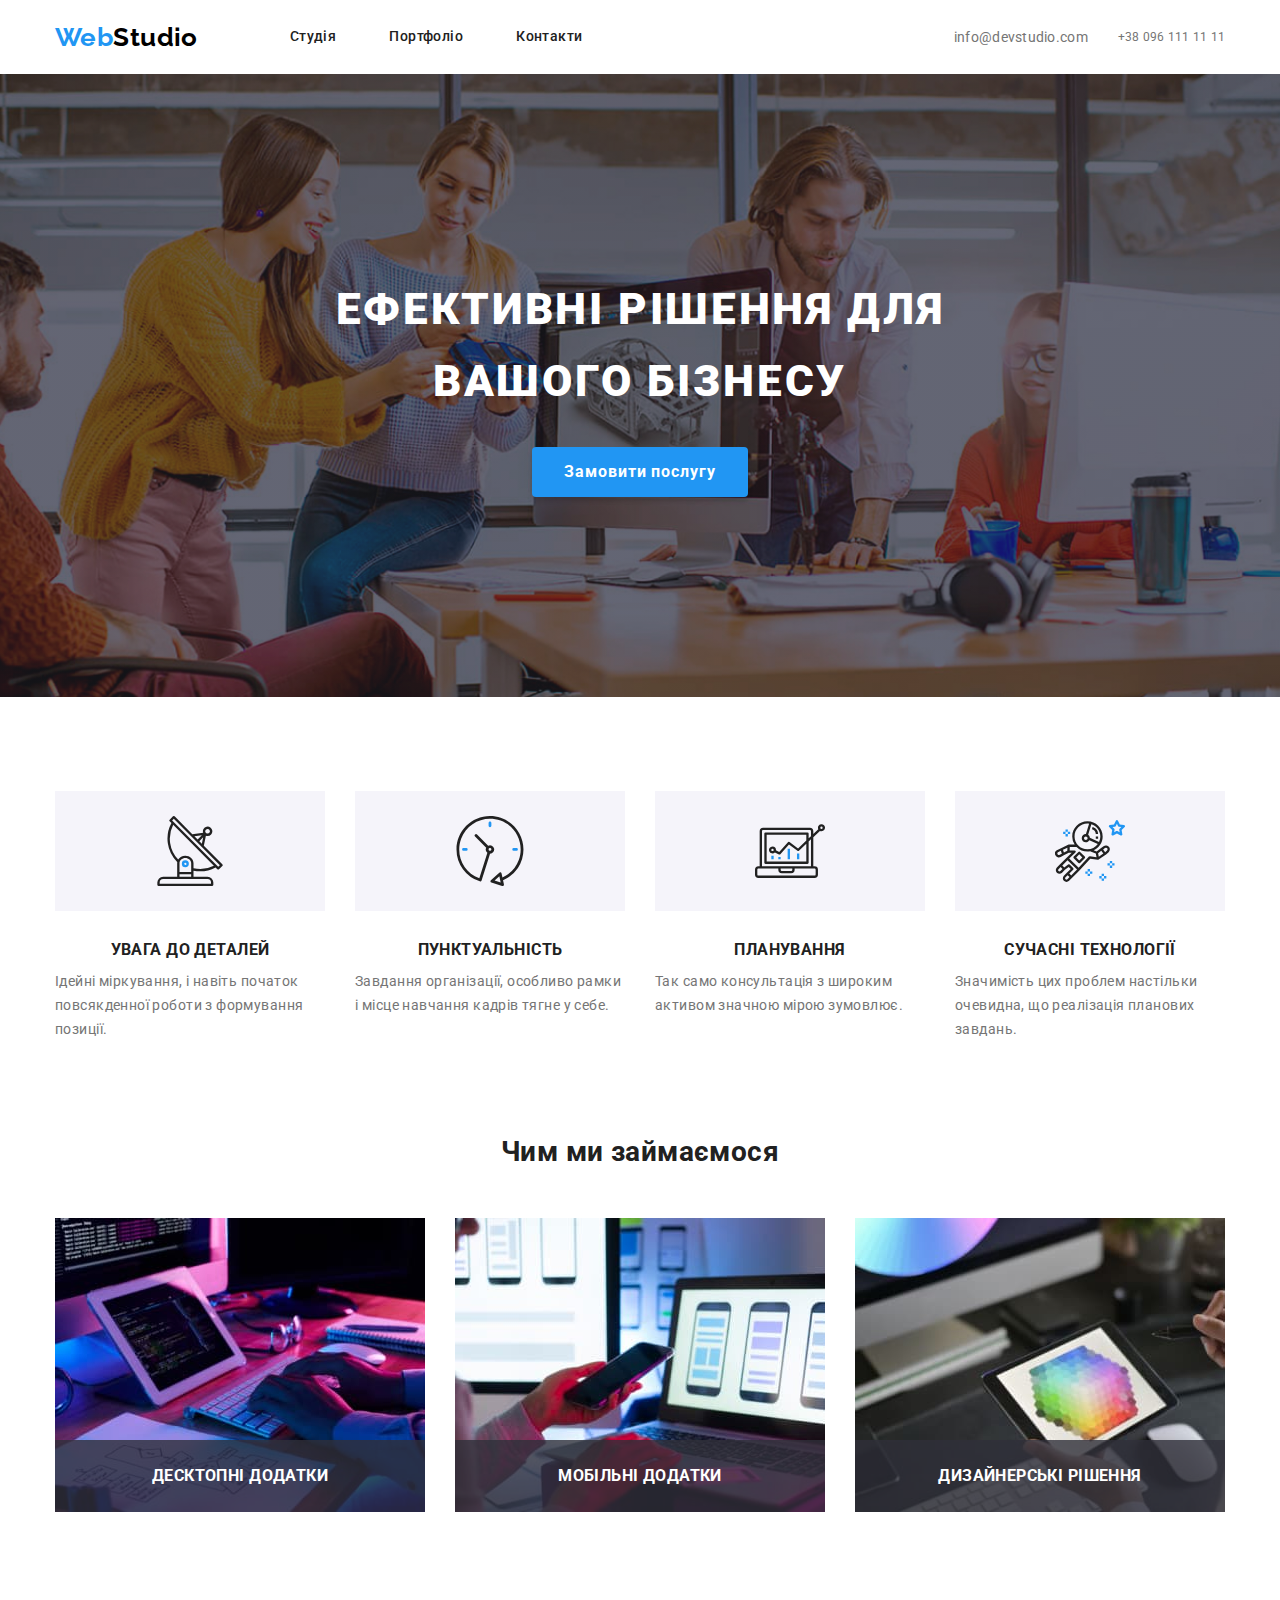
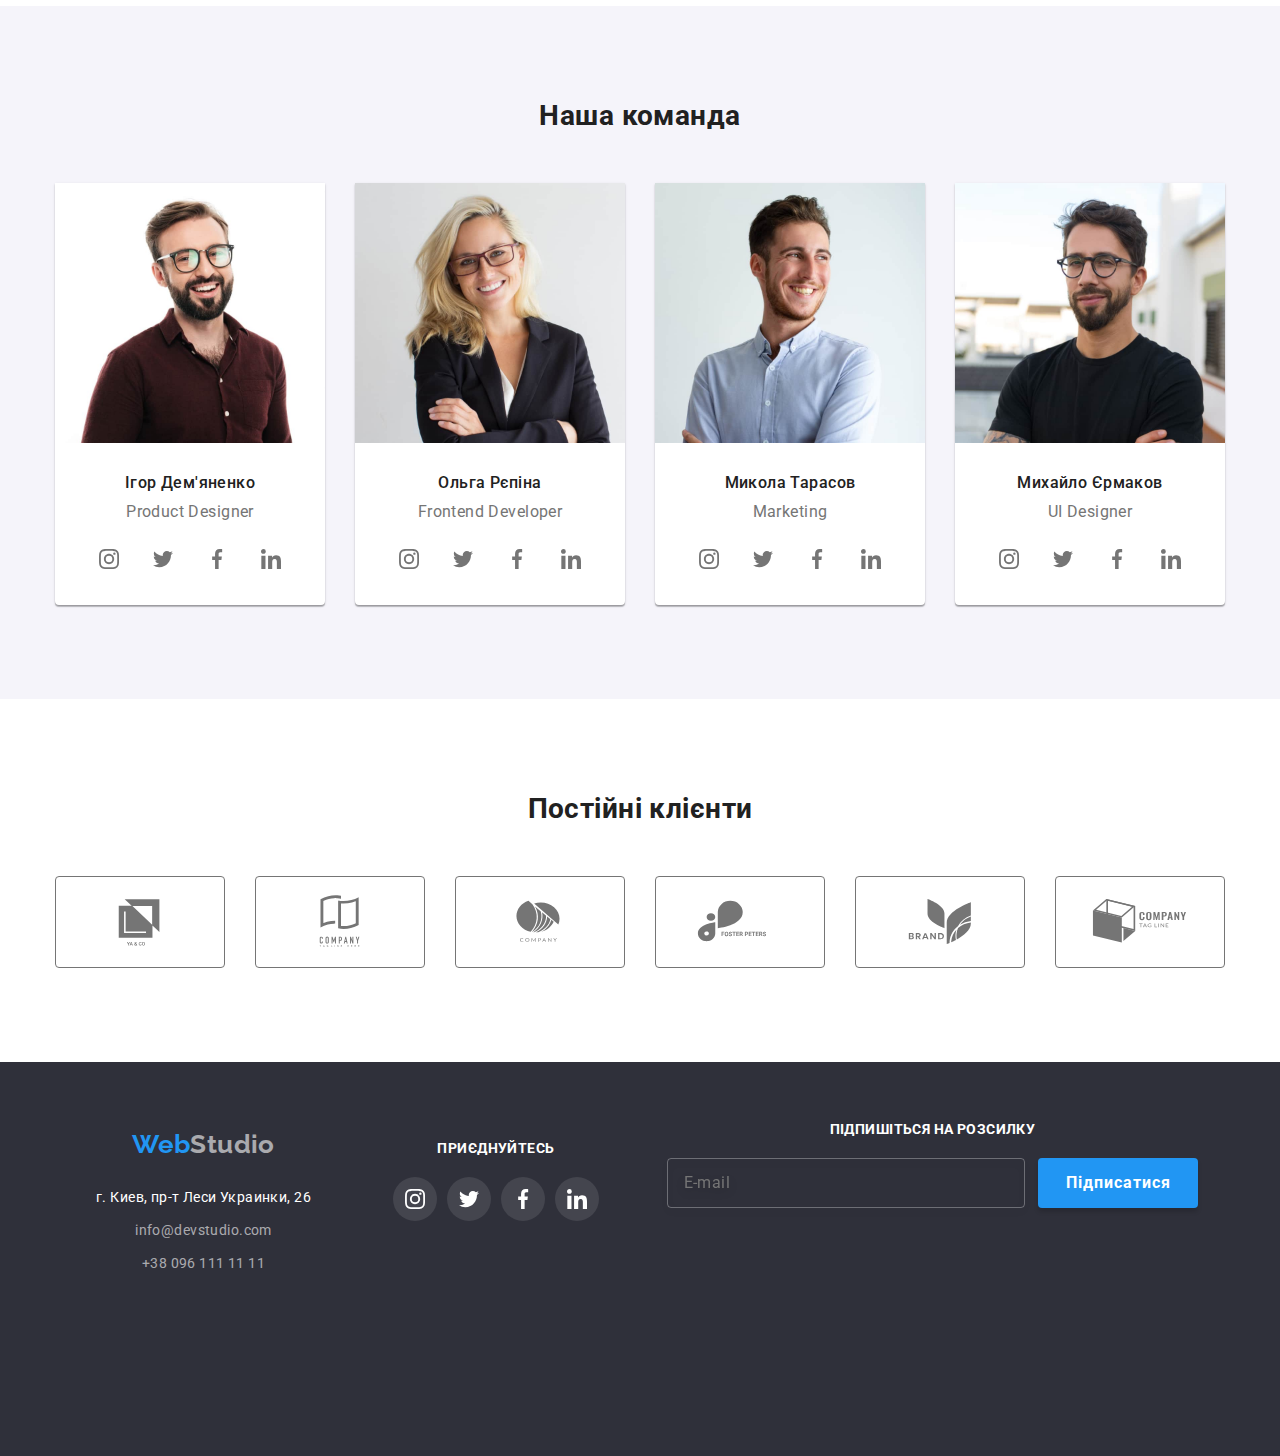
<file: index.html>
<!DOCTYPE html>
<html lang="en">
  <head>
    <meta charset="UTF-8" />
    <meta name="viewport" content="width=device-width, initial-scale=1.0" />
    <meta http-equiv="X-UA-Compatible" content="IE=edge" />
    <meta name="viewport" content="width=device-width, initial-scale=1.0" />
    <link rel="preconnect" href="https://fonts.googleapis.com" />
    <link rel="preconnect" href="https://fonts.gstatic.com" crossorigin />
    <link
      href="https://fonts.googleapis.com/css2?family=Raleway:wght@700&family=Roboto:wght@400;500;700;900&display=swap"
      rel="stylesheet"
    />
    <link
      rel="stylesheet"
      href="https://cdnjs.cloudflare.com/ajax/libs/modern-normalize/1.0.0/modern-normalize.min.css"
    />
    <!-- <link rel="stylesheet" href="./css/style.css" /> -->
    <link rel="stylesheet" href="./css/main.min.css" />
    <title>WebStudio</title>
  </head>
  <body>
    <!-- Site header -->
    <header class="header">
      <div class="container">
        <a class="logo link" href="./index.html"
          ><span class="logo--accent">Web</span>Studio</a
        >
        <nav class="navigation">
          <ul class="navigation-menu list">
            <li class="navigation-menu__item">
              <a
                class="navigation-menu__link link navigation-menu__link--active"
                href="/index.html"
                >Студія</a
              >
            </li>
            <li class="navigation-menu__item">
              <a class="navigation-menu__link link" href="/portfolio.html"
                >Портфоліо</a
              >
            </li>
            <li class="navigation-menu__item">
              <a class="navigation-menu__link link" href="">Контакти</a>
            </li>
          </ul>
          <ul class="navigation-contacts list">
            <li class="navigation-contacts__item">
              <a
                class="navigation-contacts__link navigation-contacts__link--tel link"
                href="tel:+380961111111"
                ><svg class="navigation-contacts__icon">
                  <use href="/images/sprite.svg#icon-icon-tel"></use>
                </svg>
                +38 096 111 11 11</a
              >
            </li>
            <li class="navigation-contacts__item">
              <a
                class="navigation-contacts__link navigation-contacts__link--mail link"
                href="mailto:info@devstudio.com"
                ><svg class="navigation-contacts__icon">
                  <use href="/images/sprite.svg#icon-icon-email"></use>
                </svg>
                info@devstudio.com</a
              >
            </li>
            <li class="block-socials">
              <a class="link" href="#">Instagram</a>
              <a class="link" href="#">Twitter</a>
              <a class="link" href="#">Facebook</a>
              <a class="link" href="#">LinkedIn</a>
            </li>
          </ul>
        </nav>
        <button class="button-menu" type="button" data-menu-button>
          <svg
            class="icons-button"
            width="40px"
            height="40px"
            aria-label="mobile menu switch"
          >
            <use class="icon-menu" href="/images/sprite.svg#icon-menu40"></use>
            <use class="icon-cros" href="/images/sprite.svg#icon-close40"></use>
          </svg>
        </button>
      </div>
    </header>
    <main>
      <!-- Hero -->
      <section class="hero">
        <h1 class="hero__title">Ефективні рішення для вашого бізнесу</h1>
        <button class="hero__button" type="button" data-modal-open>
          Замовити послугу
        </button>
      </section>

      <!-- Advantages -->
      <section class="section">
        <div class="container">
          <h2 class="hidden">Наші переваги</h2>
          <ul class="advantages list">
            <li class="advantages__item icon-antenna">
              <div class="advantages__block">
                <svg class="advantages__icon" width="70px" height="70px">
                  <use href="/images/sprite.svg#icon-antenna"></use>
                </svg>
              </div>
              <h3 class="advantages__title">УВАГА ДО ДЕТАЛЕЙ</h3>
              <p class="advantages__text">
                Ідейні міркування, і навіть початок повсякденної роботи з
                формування позиції.
              </p>
            </li>
            <li class="advantages__item icon-clock">
              <div class="advantages__block">
                <svg class="advantages__icon" width="70px" height="70px">
                  <use href="/images/sprite.svg#icon-clock"></use>
                </svg>
              </div>
              <h3 class="advantages__title">ПУНКТУАЛЬНІСТЬ</h3>
              <p class="advantages__text">
                Завдання організації, особливо рамки і місце навчання кадрів
                тягне у себе.
              </p>
            </li>
            <li class="advantages__item icon-diagram">
              <div class="advantages__block">
                <svg class="advantages__icon" width="70px" height="70px">
                  <use href="/images/sprite.svg#icon-diagram"></use>
                </svg>
              </div>
              <h3 class="advantages__title">ПЛАНУВАННЯ</h3>
              <p class="advantages__text">
                Так само консультація з широким активом значною мірою зумовлює.
              </p>
            </li>
            <li class="advantages__item icon-astronaut">
              <div class="advantages__block">
                <svg class="advantages__icon" width="70px" height="70px">
                  <use href="/images/sprite.svg#icon-astronaut"></use>
                </svg>
              </div>
              <h3 class="advantages__title">СУЧАСНІ ТЕХНОЛОГІЇ</h3>
              <p class="advantages__text">
                Значимість цих проблем настільки очевидна, що реалізація
                планових завдань.
              </p>
            </li>
          </ul>
        </div>
      </section>

      <!-- Our activity -->
      <section class="section activity">
        <div class="container">
          <h2 class="section-title">Чим ми займаємося</h2>
          <ul class="activity__list list">
            <li class="activity__item item">
              <img
                class="activity__img"
                src="./images/place1.jpg"
                alt="hands on keyboard"
                width="370"
                height="294"
              />
              <h3 class="activity__title">Десктопні додатки</h3>
            </li>
            <li class="activity__item item">
              <img
                class="activity__img"
                src="./images/place2.jpg"
                alt="phone and laptop in hand"
                width="370"
                height="294"
              />
              <h3 class="activity__title">Мобільні додатки</h3>
            </li>
            <li class="activity__item item">
              <img
                class="activity__img"
                src="./images/place3.jpg"
                alt="tablet in hand"
                width="370"
                height="294"
              />
              <h3 class="activity__title">Дизайнерські рішення</h3>
            </li>
          </ul>
        </div>
      </section>

      <!-- Team -->
      <section class="section team">
        <div class="container">
          <h2 class="section-title">Наша команда</h2>
          <ul class="team__list list">
            <li class="team__item">
              <img
                class="team__img"
                src="./images/teacher1.jpg"
                alt="guy with glasses"
                max-width="450"
              />
              <div class="team__box">
                <h3 class="team__title">Ігор Дем'яненко</h3>
                <p class="team__text">Product Designer</p>
              </div>
              <div class="socials">
                <ul class="socials__list">
                  <li class="socials__item">
                    <a href="#" class="socials__link icon-instagram">
                      <svg class="socials__icon">
                        <use href="/images/sprite.svg#icon-instagram"></use>
                      </svg>
                    </a>
                  </li>
                  <li class="socials__item">
                    <a href="#" class="socials__link icon-twitter">
                      <svg class="socials__icon">
                        <use href="/images/sprite.svg#icon-twitter"></use>
                      </svg>
                    </a>
                  </li>
                  <li class="socials__item">
                    <a href="#" class="socials__link icon-facebook">
                      <svg class="socials__icon">
                        <use href="/images/sprite.svg#icon-facebook"></use>
                      </svg>
                    </a>
                  </li>
                  <li class="socials__item">
                    <a href="#" class="socials__link icon-linkedin">
                      <svg class="socials__icon">
                        <use href="/images/sprite.svg#icon-linkedin"></use>
                      </svg>
                    </a>
                  </li>
                </ul>
              </div>
            </li>
            <li class="team__item">
              <img
                class="team__img"
                src="./images/teacher2.jpg"
                alt="girl with glasses"
                max-width="450"
              />
              <div class="team__box">
                <h3 class="team__title">Ольга Рєпіна</h3>
                <p class="team__text">Frontend Developer</p>
              </div>
              <div class="socials">
                <ul class="socials__list">
                  <li class="socials__item">
                    <a href="#" class="socials__link icon-instagram">
                      <svg class="socials__icon">
                        <use href="/images/sprite.svg#icon-instagram"></use>
                      </svg>
                    </a>
                  </li>
                  <li class="socials__item">
                    <a href="#" class="socials__link icon-twitter">
                      <svg class="socials__icon">
                        <use href="/images/sprite.svg#icon-twitter"></use>
                      </svg>
                    </a>
                  </li>
                  <li class="socials__item">
                    <a href="#" class="socials__link icon-facebook">
                      <svg class="socials__icon">
                        <use href="/images/sprite.svg#icon-facebook"></use>
                      </svg>
                    </a>
                  </li>
                  <li class="socials__item">
                    <a href="#" class="socials__link icon-linkedin">
                      <svg class="socials__icon">
                        <use href="/images/sprite.svg#icon-linkedin"></use>
                      </svg>
                    </a>
                  </li>
                </ul>
              </div>
            </li>
            <li class="team__item">
              <img
                class="team__img"
                src="./images/teacher3.jpg"
                alt="guy"
                max-width="450"
              />
              <div class="team__box">
                <h3 class="team__title">Микола Тарасов</h3>
                <p class="team__text">Marketing</p>
              </div>
              <div class="socials">
                <ul class="socials__list">
                  <li class="socials__item">
                    <a href="#" class="socials__link icon-instagram">
                      <svg class="socials__icon">
                        <use href="/images/sprite.svg#icon-instagram"></use>
                      </svg>
                    </a>
                  </li>
                  <li class="socials__item">
                    <a href="#" class="socials__link icon-twitter">
                      <svg class="socials__icon">
                        <use href="/images/sprite.svg#icon-twitter"></use>
                      </svg>
                    </a>
                  </li>
                  <li class="socials__item">
                    <a href="#" class="socials__link icon-facebook">
                      <svg class="socials__icon">
                        <use href="/images/sprite.svg#icon-facebook"></use>
                      </svg>
                    </a>
                  </li>
                  <li class="socials__item">
                    <a href="#" class="socials__link icon-linkedin">
                      <svg class="socials__icon">
                        <use href="/images/sprite.svg#icon-linkedin"></use>
                      </svg>
                    </a>
                  </li>
                </ul>
              </div>
            </li>
            <li class="team__item">
              <img
                class="team__img"
                src="./images/teacher4.jpg"
                alt="guy with glasses"
                max-width="450"
              />
              <div class="team__box">
                <h3 class="team__title">Михайло Єрмаков</h3>
                <p class="team__text">UI Designer</p>
              </div>
              <div class="socials">
                <ul class="socials__list">
                  <li class="socials__item">
                    <a href="#" class="socials__link icon-instagram">
                      <svg class="socials__icon">
                        <use href="/images/sprite.svg#icon-instagram"></use>
                      </svg>
                    </a>
                  </li>
                  <li class="socials__item">
                    <a href="#" class="socials__link icon-twitter">
                      <svg class="socials__icon">
                        <use href="/images/sprite.svg#icon-twitter"></use>
                      </svg>
                    </a>
                  </li>
                  <li class="socials__item">
                    <a href="#" class="socials__link icon-facebook">
                      <svg class="socials__icon">
                        <use href="/images/sprite.svg#icon-facebook"></use>
                      </svg>
                    </a>
                  </li>
                  <li class="socials__item">
                    <a href="#" class="socials__link icon-linkedin">
                      <svg class="socials__icon">
                        <use href="/images/sprite.svg#icon-linkedin"></use>
                      </svg>
                    </a>
                  </li>
                </ul>
              </div>
            </li>
          </ul>
        </div>
      </section>

      <!-- Clients -->
      <section class="section clients">
        <div class="container">
          <h2 class="section-title">Постійні клієнти</h2>
          <ul class="clients__list list">
            <li class="clients__item">
              <a href="#" class="clients__link">
                <svg class="clients__icon" width="106" height="60">
                  <use href="/images/sprite.svg#icon-Logo"></use>
                </svg>
              </a>
            </li>
            <li class="clients__item">
              <a href="#" class="clients__link">
                <svg class="clients__icon" width="106" height="60">
                  <use href="/images/sprite.svg#icon-Logo1"></use>
                </svg>
              </a>
            </li>
            <li class="clients__item">
              <a href="#" class="clients__link">
                <svg class="clients__icon" width="106" height="60">
                  <use href="/images/sprite.svg#icon-Logo2"></use>
                </svg>
              </a>
            </li>
            <li class="clients__item">
              <a href="#" class="clients__link">
                <svg class="clients__icon" width="106" height="60">
                  <use href="/images/sprite.svg#icon-Logo3"></use>
                </svg>
              </a>
            </li>
            <li class="clients__item">
              <a href="#" class="clients__link">
                <svg class="clients__icon" width="106" height="60">
                  <use href="/images/sprite.svg#icon-Logo4"></use>
                </svg>
              </a>
            </li>
            <li class="clients__item">
              <a href="#" class="clients__link">
                <svg class="clients__icon" width="106" height="60">
                  <use href="/images/sprite.svg#icon-Logo5"></use>
                </svg>
              </a>
            </li>
          </ul>
        </div>
      </section>
    </main>

    <!-- Site Footer -->
    <footer class="footer">
      <div class="container">
        <div class="block-inform">
          <div class="block-inform__company">
            <a class="logo link" href="./index.html"
              ><span class="accent">Web</span>Studio</a
            >
            <address>
              <ul class="footer-list list">
                <li class="footer-item">
                  <a
                    class="link address-link"
                    href="https://goo.gl/maps/WjgSVZao61S94QmMA"
                    target="_blank"
                    rel="noopener noreferrer"
                    >г. Киев, пр-т Леси Украинки, 26</a
                  >
                </li>
                <li class="footer-item">
                  <a class="link" href="">info@devstudio.com</a>
                </li>
                <li class="footer-item">
                  <a class="link" href="">+38 096 111 11 11</a>
                </li>
              </ul>
            </address>
          </div>
          <!-- <h3 class="title">приєднуйтесь</h3> -->
          <div class="socials">
            <h3 class="title">приєднуйтесь</h3>
            <ul class="socials__list">
              <li class="socials__item">
                <a href="#" class="socials__link icon-instagram">
                  <svg class="socials__icon">
                    <use href="/images/sprite.svg#icon-instagram"></use>
                  </svg>
                </a>
              </li>
              <li class="socials__item">
                <a href="#" class="socials__link icon-twitter">
                  <svg class="socials__icon">
                    <use href="/images/sprite.svg#icon-twitter"></use>
                  </svg>
                </a>
              </li>
              <li class="socials__item">
                <a href="#" class="socials__link icon-facebook">
                  <svg class="socials__icon">
                    <use href="/images/sprite.svg#icon-facebook"></use>
                  </svg>
                </a>
              </li>
              <li class="socials__item">
                <a href="#" class="socials__link icon-linkedin">
                  <svg class="socials__icon">
                    <use href="/images/sprite.svg#icon-linkedin"></use>
                  </svg>
                </a>
              </li>
            </ul>
          </div>
        </div>
        <div class="block-form">
          <form>
            <h3 class="title">Підпишіться на розсилку</h3>
            <input type="text" placeholder="E-mail" />
            <button class="button" type="button">Підписатися</button>
          </form>
        </div>
      </div>
    </footer>

    <div class="backdrop is-hidden" data-modal>
      <div class="modal">
        <button class="modal__button-close" type="button" data-modal-close>
          <svg width="16px" height="16px">
            <use href="/images/sprite.svg#icon-close-black"></use>
          </svg>
        </button>
        <h3>Залиште свої дані, ми вам передзвонимо</h3>
        <form class="form">
          <label class="form__label">
            Ім'я
            <input class="form__input" type="text" />
            <svg class="form__con">
              <use href="./images/sprite.svg#icon-person-black"></use>
            </svg>
          </label>
          <label class="form__label">
            Ім'я
            <input class="form__input" type="text" />
            <svg class="form__con">
              <use href="./images/sprite.svg#icon-phone-black"></use>
            </svg>
          </label>
          <label class="form__label">
            Ім'я
            <input class="form__input" type="text" />
            <svg class="form__con">
              <use href="./images/sprite.svg#icon-email-black"></use>
            </svg>
          </label>
          <label class="form__label">
            Ім'я
            <textarea placeholder="Введіть текст"></textarea>
          </label>
          <label class="form__label form__label--checkbox">
            Погоджуюся з розсилкою та приймаю Умови договору
            <input class="form__input-check" type="checkbox" />
            <svg class="form__icon-checkbox nocheckgo">
              <use href="./images/sprite.svg#icon-icon-nocheck1"></use>
            </svg>
            <svg class="form__icon-checkbox checkgo">
              <use href="./images/sprite.svg#icon-icon-check1"></use>
            </svg>
          </label>
          <button class="form__button" type="submit">Відправити</button>
        </form>
      </div>
    </div>
    <script src="./js/modal.js"></script>
  </body>
</html>
</file>
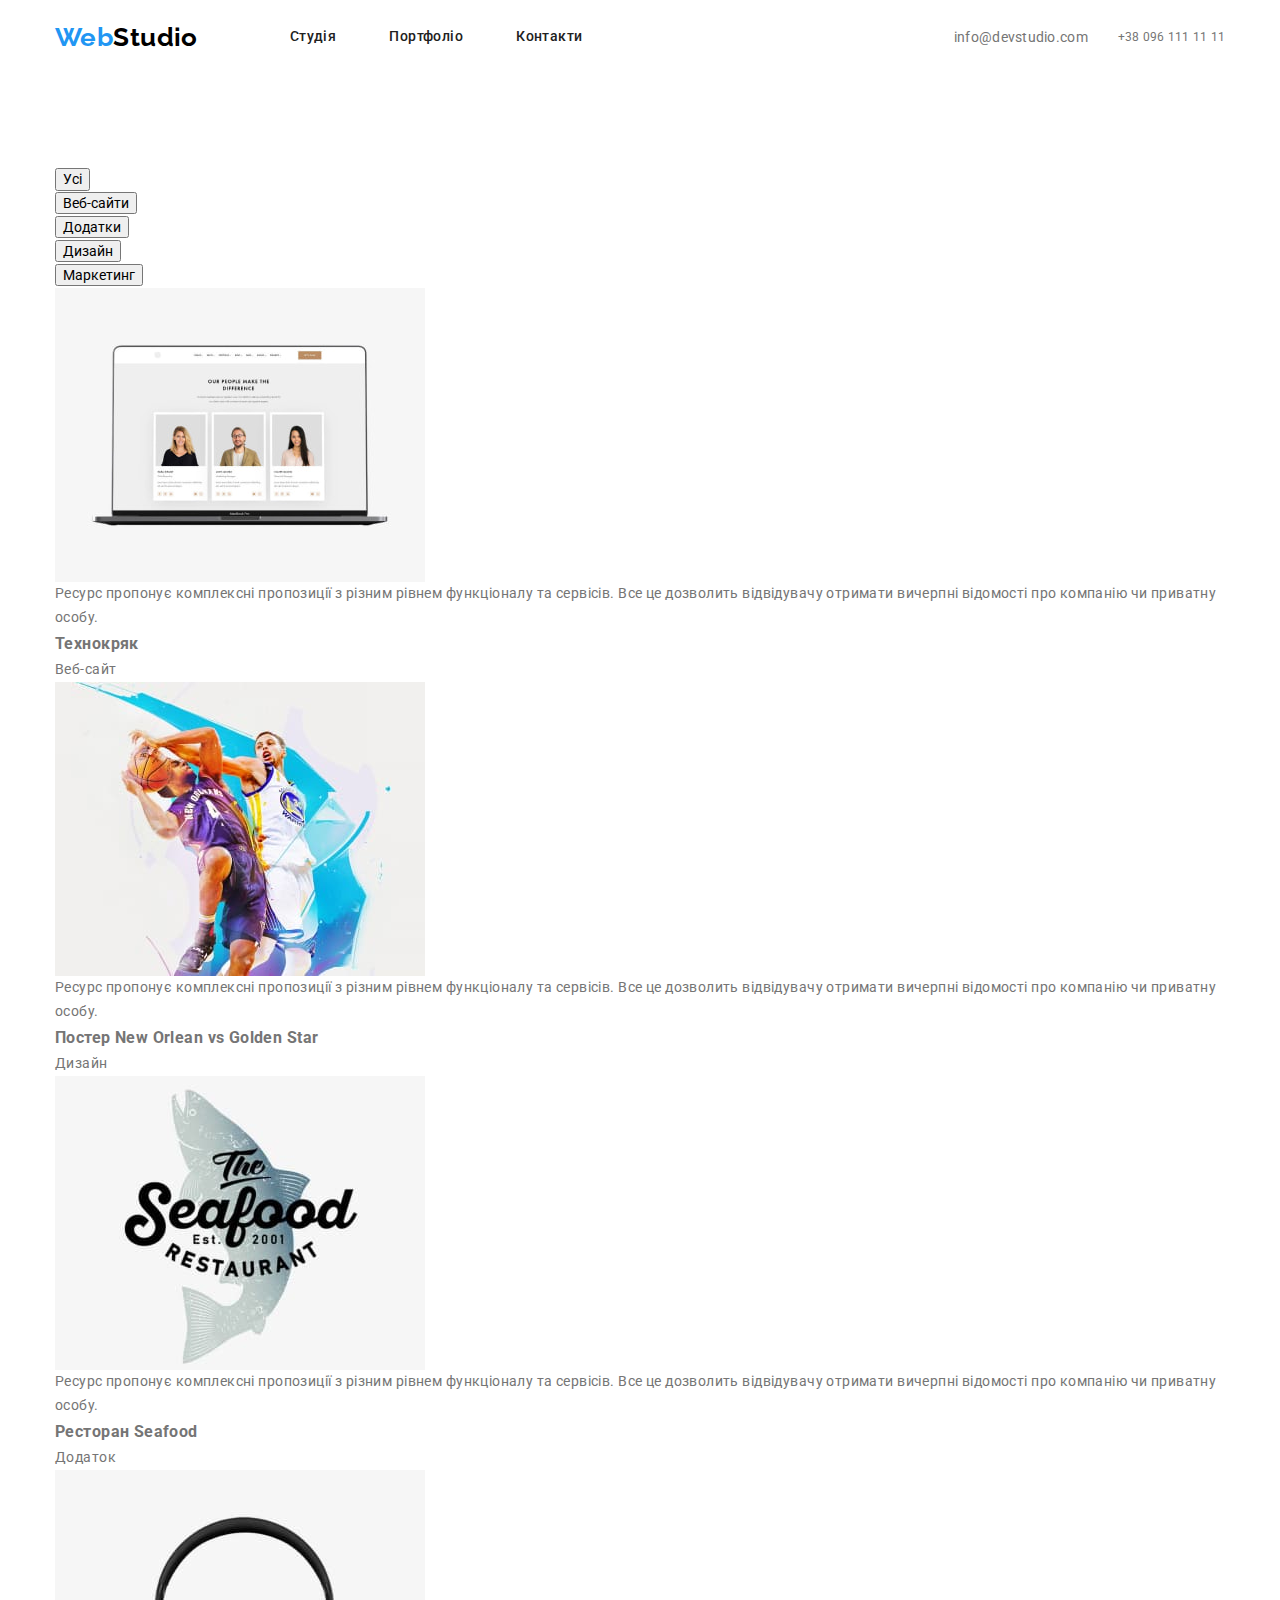
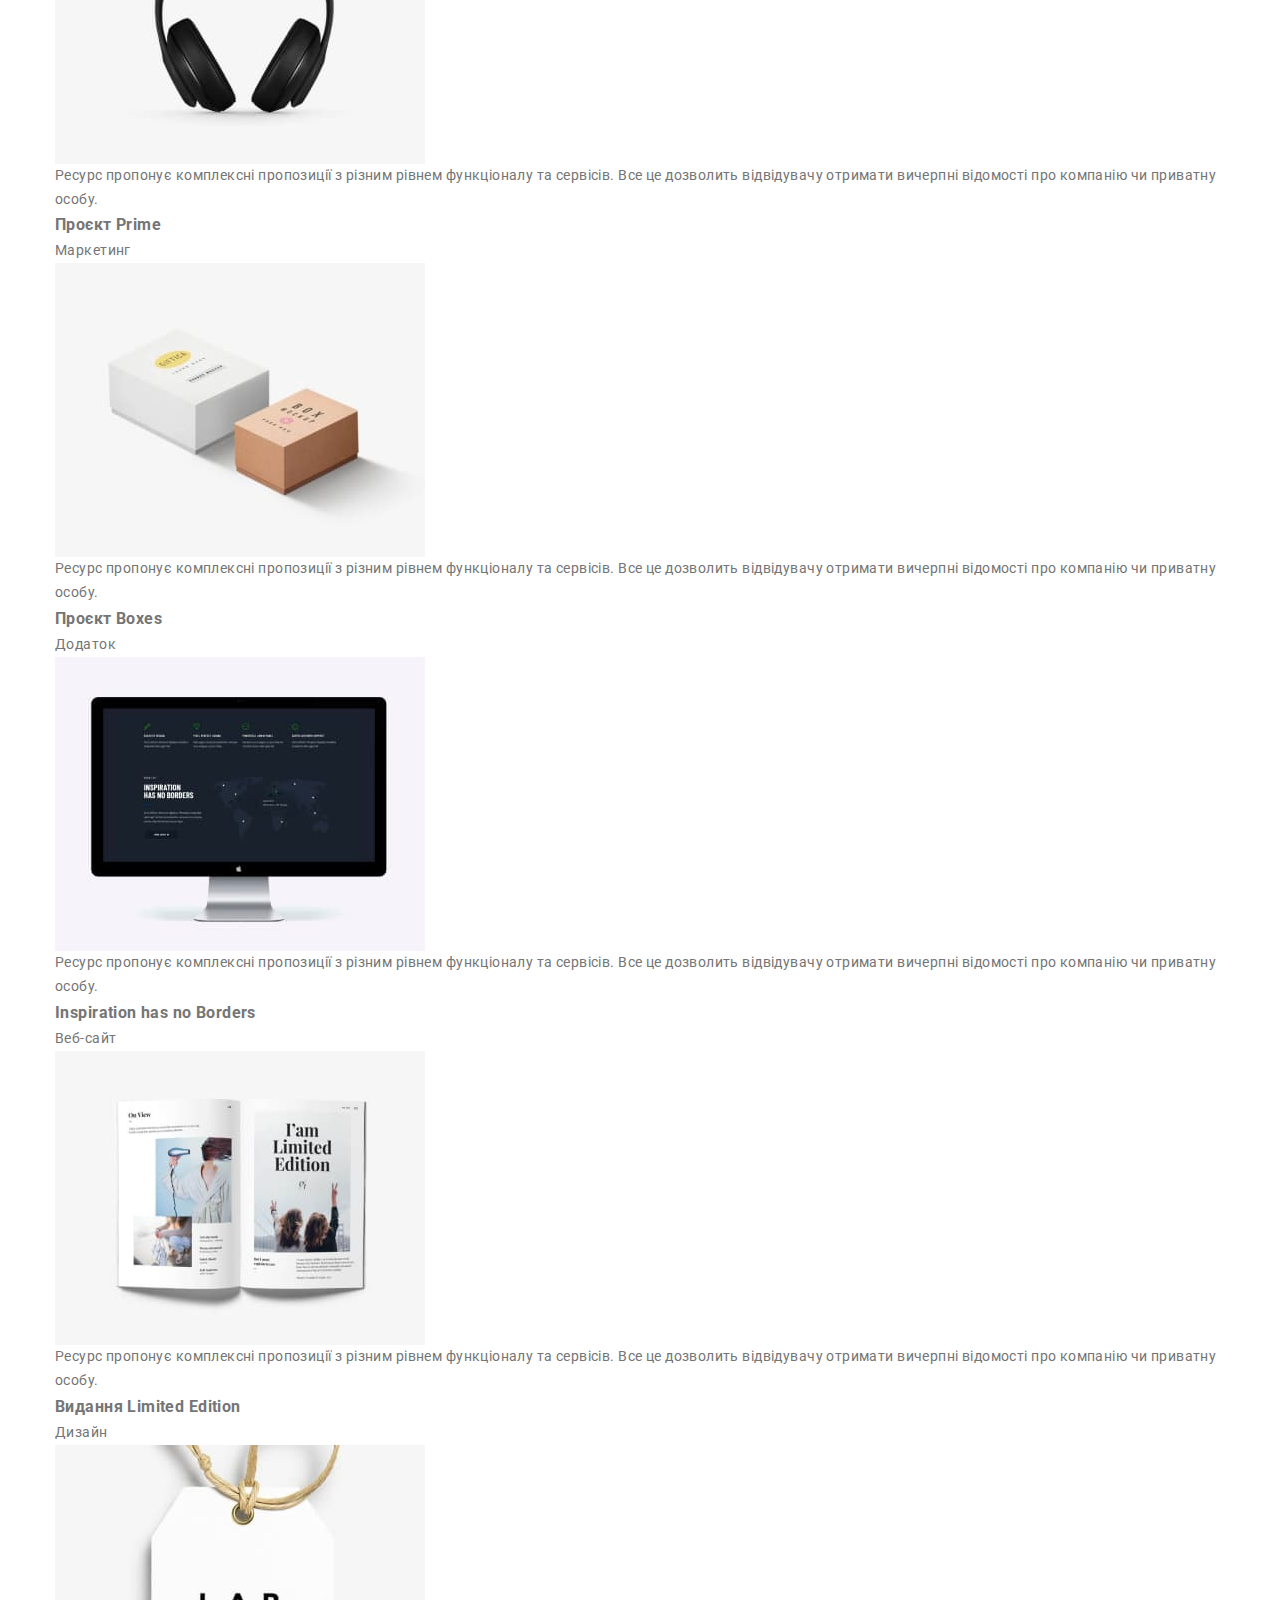
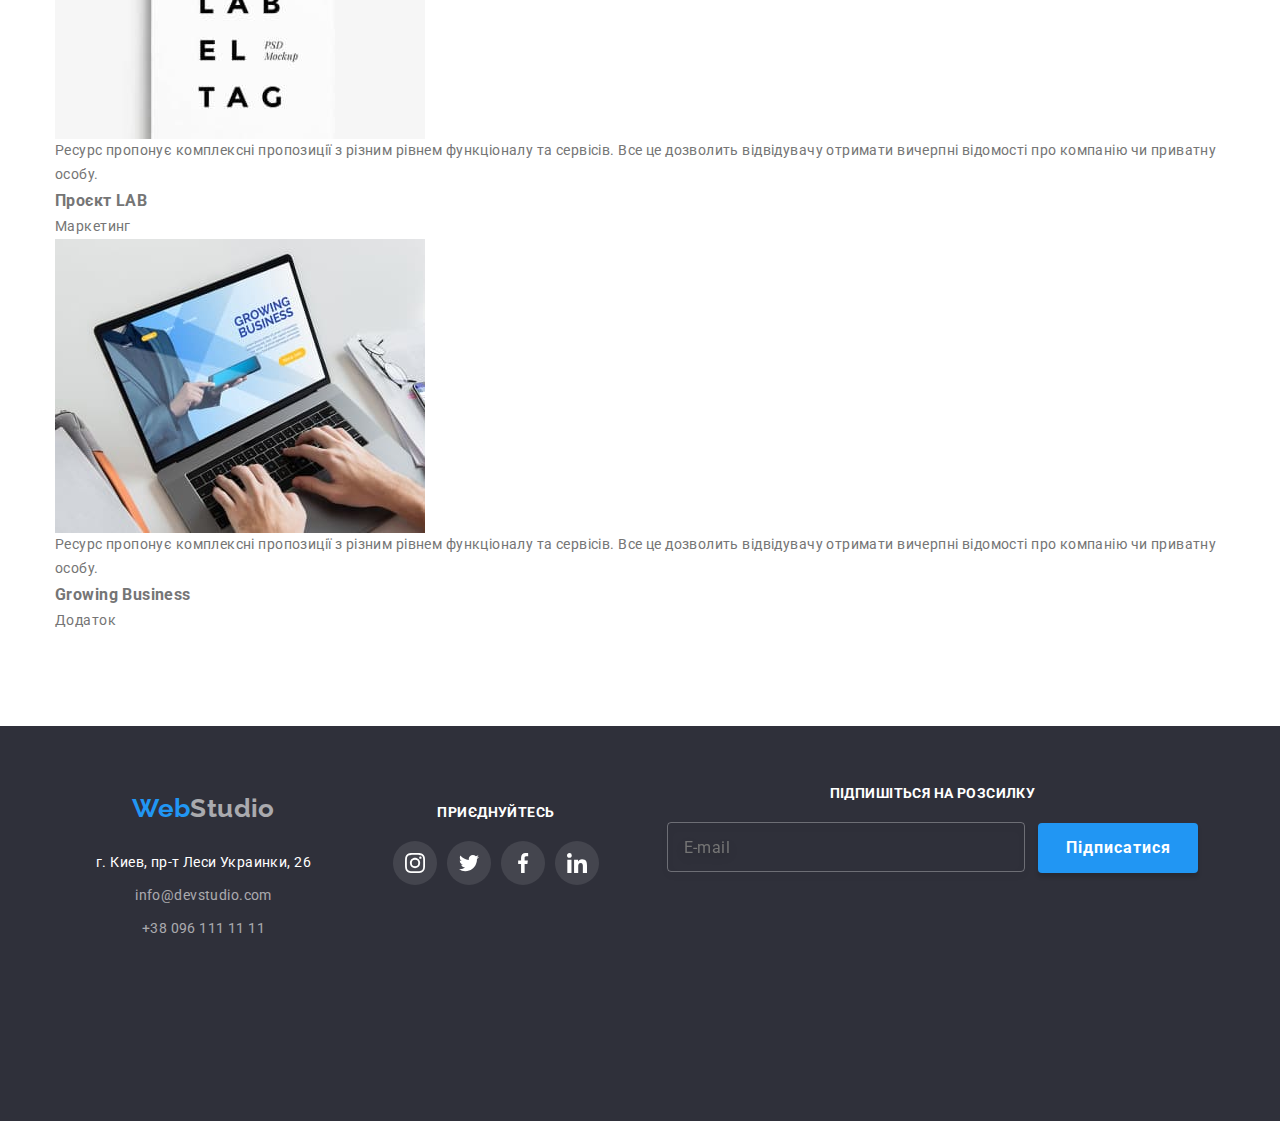
<file: portfolio.html>
<!DOCTYPE html>
<html lang="en">
  <head>
    <meta charset="UTF-8" />
    <meta name="viewport" content="width=device-width, initial-scale=1.0" />
    <meta http-equiv="X-UA-Compatible" content="IE=edge" />
    <meta name="viewport" content="width=device-width, initial-scale=1.0" />
    <link rel="preconnect" href="https://fonts.googleapis.com" />
    <link rel="preconnect" href="https://fonts.gstatic.com" crossorigin />
    <link
      href="https://fonts.googleapis.com/css2?family=Raleway:wght@700&family=Roboto:wght@400;500;700;900&display=swap"
      rel="stylesheet"
    />
    <link
      rel="stylesheet"
      href="https://cdnjs.cloudflare.com/ajax/libs/modern-normalize/1.0.0/modern-normalize.min.css"
    />
    <!-- <link rel="stylesheet" href="./css/style.css" /> -->
    <link rel="stylesheet" href="./css/main.min.css" />
    <title>WebStudio</title>
  </head>
  <body>
    <!-- portfolio header -->
    <header class="header">
      <div class="container">
        <a class="logo link" href="./index.html"
          ><span class="logo--accent">Web</span>Studio</a
        >
        <nav class="navigation">
          <ul class="navigation-menu list">
            <li class="navigation-menu__item">
              <a
                class="navigation-menu__link link navigation-menu__link--active"
                href="/index.html"
                >Студія</a
              >
            </li>
            <li class="navigation-menu__item">
              <a class="navigation-menu__link link" href="/portfolio.html"
                >Портфоліо</a
              >
            </li>
            <li class="navigation-menu__item">
              <a class="navigation-menu__link link" href="">Контакти</a>
            </li>
          </ul>
          <ul class="navigation-contacts list">
            <li class="navigation-contacts__item">
              <a
                class="navigation-contacts__link navigation-contacts__link--tel link"
                href="tel:+380961111111"
                ><svg class="navigation-contacts__icon">
                  <use href="/images/sprite.svg#icon-icon-tel"></use>
                </svg>
                +38 096 111 11 11</a
              >
            </li>
            <li class="navigation-contacts__item">
              <a
                class="navigation-contacts__link navigation-contacts__link--mail link"
                href="mailto:info@devstudio.com"
                ><svg class="navigation-contacts__icon">
                  <use href="/images/sprite.svg#icon-icon-email"></use>
                </svg>
                info@devstudio.com</a
              >
            </li>
            <li class="block-socials">
              <a class="link" href="#">Instagram</a>
              <a class="link" href="#">Twitter</a>
              <a class="link" href="#">Facebook</a>
              <a class="link" href="#">LinkedIn</a>
            </li>
          </ul>
        </nav>
        <button class="button-menu" type="button" data-menu-button>
          <svg
            class="icons-button"
            width="40px"
            height="40px"
            aria-label="mobile menu switch"
          >
            <use class="icon-menu" href="/images/sprite.svg#icon-menu40"></use>
            <use class="icon-cros" href="/images/sprite.svg#icon-close40"></use>
          </svg>
        </button>
      </div>
    </header>
    <main>
      <!-- portfolio pages -->
      <section class="section">
        <div class="container">
          <h2 class="hidden">Наш сервіс</h2>
          <ul class="portfolio-serv list">
            <li class="portfolio-serv__item">
              <button class="portfolio-serv__button button" type="button">
                Усі
              </button>
            </li>
            <li class="portfolio-serv__item">
              <button class="portfolio-serv__button button" type="button">
                Веб-сайти
              </button>
            </li>
            <li class="portfolio-serv__item">
              <button class="portfolio-serv__button button" type="button">
                Додатки
              </button>
            </li>
            <li class="portfolio-serv__item">
              <button class="portfolio-serv__button button" type="button">
                Дизайн
              </button>
            </li>
            <li class="portfolio-serv__item">
              <button class="portfolio-serv__button button" type="button">
                Маркетинг
              </button>
            </li>
          </ul>
          <ul class="portfolio-pages list">
            <li class="portfolio-pages__item">
              <div class="element">
                <img
                  class="portfolio-pages__img"
                  src="/images/service1.jpg"
                  alt="laptop"
                  width="370"
                  height="294"
                />
                <div class="service-info">
                  <p class="portfolio-pages__info">
                    Ресурс пропонує комплексні пропозиції з різним рівнем
                    функціоналу та сервісів. Все це дозволить відвідувачу
                    отримати вичерпні відомості про компанію чи приватну особу.
                  </p>
                </div>
              </div>
              <div class="box">
                <h3 class="portfolio-pages__title">Технокряк</h3>
                <p class="portfolio-pages__text">Веб-сайт</p>
              </div>
            </li>
            <li class="portfolio-pages__item">
              <div class="element">
                <img
                  class="portfolio-pages__img"
                  src="/images/service2.jpg"
                  alt="laptop"
                  width="370"
                  height="294"
                />
                <div class="service-info">
                  <p class="portfolio-pages__info">
                    Ресурс пропонує комплексні пропозиції з різним рівнем
                    функціоналу та сервісів. Все це дозволить відвідувачу
                    отримати вичерпні відомості про компанію чи приватну особу.
                  </p>
                </div>
              </div>
              <div class="box">
                <h3 class="portfolio-pages__title">
                  Постер New Orlean vs Golden Star
                </h3>
                <p class="portfolio-pages__text">Дизайн</p>
              </div>
            </li>
            <li class="portfolio-pages__item">
              <div class="element">
                <img
                  class="portfolio-pages__img"
                  src="/images/service3.jpg"
                  alt="laptop"
                  width="370"
                  height="294"
                />
                <div class="service-info">
                  <p class="portfolio-pages__info">
                    Ресурс пропонує комплексні пропозиції з різним рівнем
                    функціоналу та сервісів. Все це дозволить відвідувачу
                    отримати вичерпні відомості про компанію чи приватну особу.
                  </p>
                </div>
              </div>
              <div class="box">
                <h3 class="portfolio-pages__title">Ресторан Seafood</h3>
                <p class="portfolio-pages__text">Додаток</p>
              </div>
            </li>
            <li class="portfolio-pages__item">
              <div class="element">
                <img
                  class="portfolio-pages__img"
                  src="/images/service4.jpg"
                  alt="laptop"
                  width="370"
                  height="294"
                />
                <div class="service-info">
                  <p class="portfolio-pages__info">
                    Ресурс пропонує комплексні пропозиції з різним рівнем
                    функціоналу та сервісів. Все це дозволить відвідувачу
                    отримати вичерпні відомості про компанію чи приватну особу.
                  </p>
                </div>
              </div>
              <div class="box">
                <h3 class="portfolio-pages__title">Проєкт Prime</h3>
                <p class="portfolio-pages__text">Маркетинг</p>
              </div>
            </li>
            <li class="portfolio-pages__item">
              <div class="element">
                <img
                  class="portfolio-pages__img"
                  src="/images/service5.jpg"
                  alt="laptop"
                  width="370"
                  height="294"
                />
                <div class="service-info">
                  <p class="portfolio-pages__info">
                    Ресурс пропонує комплексні пропозиції з різним рівнем
                    функціоналу та сервісів. Все це дозволить відвідувачу
                    отримати вичерпні відомості про компанію чи приватну особу.
                  </p>
                </div>
              </div>
              <div class="box">
                <h3 class="portfolio-pages__title">Проєкт Boxes</h3>
                <p class="portfolio-pages__text">Додаток</p>
              </div>
            </li>
            <li class="portfolio-pages__item">
              <div class="element">
                <img
                  class="portfolio-pages__img"
                  src="/images/service6.jpg"
                  alt="laptop"
                  width="370"
                  height="294"
                />
                <div class="service-info">
                  <p class="portfolio-pages__info">
                    Ресурс пропонує комплексні пропозиції з різним рівнем
                    функціоналу та сервісів. Все це дозволить відвідувачу
                    отримати вичерпні відомості про компанію чи приватну особу.
                  </p>
                </div>
              </div>
              <div class="box">
                <h3 class="portfolio-pages__title">
                  Inspiration has no Borders
                </h3>
                <p class="portfolio-pages__text">Веб-сайт</p>
              </div>
            </li>
            <li class="portfolio-pages__item">
              <div class="element">
                <img
                  class="portfolio-pages__img"
                  src="/images/service7.jpg"
                  alt="laptop"
                  width="370"
                  height="294"
                />
                <div class="service-info">
                  <p class="portfolio-pages__info">
                    Ресурс пропонує комплексні пропозиції з різним рівнем
                    функціоналу та сервісів. Все це дозволить відвідувачу
                    отримати вичерпні відомості про компанію чи приватну особу.
                  </p>
                </div>
              </div>
              <div class="box">
                <h3 class="portfolio-pages__title">Видання Limited Edition</h3>
                <p class="portfolio-pages__text">Дизайн</p>
              </div>
            </li>
            <li class="portfolio-pages__item">
              <div class="element">
                <img
                  class="portfolio-pages__img"
                  src="/images/service8.jpg"
                  alt="laptop"
                  width="370"
                  height="294"
                />
                <div class="service-info">
                  <p class="portfolio-pages__info">
                    Ресурс пропонує комплексні пропозиції з різним рівнем
                    функціоналу та сервісів. Все це дозволить відвідувачу
                    отримати вичерпні відомості про компанію чи приватну особу.
                  </p>
                </div>
              </div>
              <div class="box">
                <h3 class="portfolio-pages__title">Проєкт LAB</h3>
                <p class="portfolio-pages__text">Маркетинг</p>
              </div>
            </li>
            <li class="portfolio-pages__item">
              <div class="element">
                <img
                  class="portfolio-pages__img"
                  src="/images/service9.jpg"
                  alt="laptop"
                  width="370"
                  height="294"
                />
                <div class="service-info">
                  <p class="portfolio-pages__info">
                    Ресурс пропонує комплексні пропозиції з різним рівнем
                    функціоналу та сервісів. Все це дозволить відвідувачу
                    отримати вичерпні відомості про компанію чи приватну особу.
                  </p>
                </div>
              </div>
              <div class="box">
                <h3 class="portfolio-pages__title">Growing Business</h3>
                <p class="portfolio-pages__text">Додаток</p>
              </div>
            </li>
          </ul>
        </div>
      </section>
    </main>

    <!-- Site Footer -->
    <footer class="footer">
      <div class="container">
        <div class="block-inform">
          <div class="block-inform__company">
            <a class="logo link" href="./index.html"
              ><span class="accent">Web</span>Studio</a
            >
            <address>
              <ul class="footer-list list">
                <li class="footer-item">
                  <a
                    class="link address-link"
                    href="https://goo.gl/maps/WjgSVZao61S94QmMA"
                    target="_blank"
                    rel="noopener noreferrer"
                    >г. Киев, пр-т Леси Украинки, 26</a
                  >
                </li>
                <li class="footer-item">
                  <a class="link" href="">info@devstudio.com</a>
                </li>
                <li class="footer-item">
                  <a class="link" href="">+38 096 111 11 11</a>
                </li>
              </ul>
            </address>
          </div>
          <!-- <h3 class="title">приєднуйтесь</h3> -->
          <div class="socials">
            <h3 class="title">приєднуйтесь</h3>
            <ul class="socials__list">
              <li class="socials__item">
                <a href="#" class="socials__link icon-instagram">
                  <svg class="socials__icon">
                    <use href="/images/sprite.svg#icon-instagram"></use>
                  </svg>
                </a>
              </li>
              <li class="socials__item">
                <a href="#" class="socials__link icon-twitter">
                  <svg class="socials__icon">
                    <use href="/images/sprite.svg#icon-twitter"></use>
                  </svg>
                </a>
              </li>
              <li class="socials__item">
                <a href="#" class="socials__link icon-facebook">
                  <svg class="socials__icon">
                    <use href="/images/sprite.svg#icon-facebook"></use>
                  </svg>
                </a>
              </li>
              <li class="socials__item">
                <a href="#" class="socials__link icon-linkedin">
                  <svg class="socials__icon">
                    <use href="/images/sprite.svg#icon-linkedin"></use>
                  </svg>
                </a>
              </li>
            </ul>
          </div>
        </div>
        <div class="block-form">
          <form>
            <h3 class="title">Підпишіться на розсилку</h3>
            <input type="text" placeholder="E-mail" />
            <button class="button" type="button">Підписатися</button>
          </form>
        </div>
      </div>
    </footer>
  </body>
</html>
</file>
<file: css/style.css>
/* :root {
  --primary-text-color: #757575;
  --title-trxt-color: #212121;
  --accent-color: #2196f3;
} */

/* body {
  font-family: Roboto, sans-serif;
  font-size: 14px;
  line-height: 1.71;
  letter-spacing: 0.03em;

  color: var(--primary-text-color);
}

.link {
  text-decoration: none;
} */

/* .accent {
  color: var(--accent-color);
} */

/* .list {
  list-style: none;
} */

/* .section-title {
  margin-bottom: 50px;
  font-weight: 700;
  font-size: 36px;
  line-height: 1.17;
  text-align: center;

  color: var(--title-trxt-color);
} */

/* .hidden {
  position: absolute;
  white-space: nowrap;
  width: 1px;
  height: 1px;
  overflow: hidden;
  border: 0;
  padding: 0;
  clip: rect(0 0 0 0);
  clip-path: inset(50%);
  margin: -1px;
} */

/* .container {
  padding: 0 15px;
  width: 1200px;
  margin: 0 auto;
} */

/* .section {
  padding: 94px 0;
} */

/* h1,
h2,
h3,
h4,
h5,
h6,
p,
ul {
  margin: 0;
  padding: 0;
} */

/* img {
  display: block;
} */

/* Site header */
/* .header .container {
  display: flex;
  justify-content: space-between;
  align-items: center;
}

.navigation {
  display: flex;
  align-items: center;
}


.navigation {
  font-weight: 500;
  letter-spacing: 0.02em;
  line-height: 1.142;
}

.navigation-menu {
  display: flex;
}

.navigation-menu__link {
  display: inline-block;
  padding: 32px 0;
  color: var(--title-trxt-color);

  transition: color 250ms linear;
}

.navigation-menu__item {
  position: relative;
}

.navigation-menu__item:not(:last-child) {
  margin-right: 50px;
}

.navigation-contacts {
  display: flex;
  margin-left: 344px;
}

.navigation-contacts__item:not(:first-child) {
  margin-left: 50px;
}

.navigation-contacts__link {
  display: flex;
  align-items: center;
  color: var(--primary-text-color);

  transition: color 250ms linear;
}

.navigation-menu__link:hover,
.navigation-menu__link:focus,
.navigation-contacts__link:hover,
.navigation-contacts__link:focus {
  color: var(--accent-color);
}

.navigation-contacts__link:hover .navigation-contacts__icon {
  fill: var(--accent-color);
}

.navigation-menu__link--active {
  color: var(--accent-color);
}

.navigation-menu__link--active::before {
  position: absolute;
  right: 0;
  bottom: 0;
  content: "";
  width: 100%;
  height: 4px;
  background-color: var(--accent-color);
  border-radius: 2px;
}

.navigation-contacts__icon {
  margin-right: 10px;
  width: 16px;
  height: 16px;
  fill: var(--primary-text-color);

  transition: fill 250ms linear;
} */

/* hero */

/* .hero {
  padding: 200px 0;
  text-align: center;
  background-color: #2f303a;
  background-image: linear-gradient(
      to right,
      rgb(47, 48, 58, 0.4),
      rgb(47, 48, 58, 0.4)
    ),
    url(../images/hero.jpg);
  background-repeat: no-repeat;
  background-position: top;
  background-size: cover;
}
.hero__title {
  width: 696px;
  margin: 0 auto;
  margin-bottom: 30px;

  font-weight: 900;
  font-size: 44px;
  line-height: 1.363;
  letter-spacing: 0.06em;
  text-transform: uppercase;

  color: #ffffff;
}

.hero__button,
.form__button {
  padding: 10px 32px;
  cursor: pointer;
  border: none;

  font-weight: 700;
  font-size: 16px;
  line-height: 1.88;
  letter-spacing: 0.06em;

  color: #ffffff;

  background-color: var(--accent-color);
  box-shadow: 0px 4px 4px rgba(0, 0, 0, 0.15);
  border-radius: 4px;
} */

/* Advantages */

/* .advantages {
  display: flex;
  flex-wrap: wrap;
  justify-content: space-between;
}

.advantages__item {
  flex-basis: 270px;
}

.advantages__title {
  margin-bottom: 10px;
  font-weight: 700;
  line-height: 1.142;
  text-transform: uppercase;

  color: var(--title-trxt-color);
}

.advantages__block {
  margin-bottom: 30px;
  display: flex;
  align-items: center;
  height: 120px;
  background-color: #f5f4fa;
}

.advantages__icon {
  margin: 0 auto;
  width: 70px;
  height: 70px;
} */

/* Our activity */

/* .activity__list {
  display: flex;
  justify-content: space-between;
}

.activity__item {
  position: relative;
}

.activity {
  padding-top: 0;
}

.activity__title {
  position: absolute;
  left: 0;
  bottom: 0;
  width: 100%;
  padding: 27px 0;
  font-weight: 700;
  line-height: 1.142;
  text-align: center;
  text-transform: uppercase;
  color: #ffffff;
  background-color: rgba(47, 48, 58, 0.8);
} */

/* Team */

/* .team {
  background-color: #f5f4fa;
}

.team__list {
  display: flex;
  justify-content: space-between;
}

.team__item {
  background: #ffffff;
  box-shadow: 0px 1px 3px rgba(0, 0, 0, 0.12), 0px 1px 1px rgba(0, 0, 0, 0.14),
    0px 2px 1px rgba(0, 0, 0, 0.2);
  border-radius: 0px 0px 4px 4px;
}

.team__box {
  padding: 30px 20px;
}

.team__title {
  margin-bottom: 10px;
  font-weight: 500;
  font-size: 16px;
  line-height: 1.187;
  text-align: center;

  color: var(--title-trxt-color);
}

.team__text {
  font-size: 16px;
  line-height: 1.187;
  text-align: center;
}

.team .socials {
  padding-bottom: 30px;
} */

/* block socials */

/* .socials {
  width: 206px;
  margin: 0 auto;
}
.socials__list {
  display: flex;
  justify-content: space-between;
}
.socials__item {
  display: flex;
}
.socials__link {
  display: flex;
  justify-content: center;
  align-items: center;
  width: 44px;
  height: 44px;
  border-radius: 50%;

  transition: background-color 250ms linear;
}

.socials__icon {
  width: 20px;
  height: 20px;
  fill: var(--primary-text-color);

  transition: fill 250ms linear;
}

.socials__link:hover {
  background-color: var(--accent-color);
}

.socials__link:hover .socials__icon {
  fill: #ffffff;
} */

/* ------ Regular customers ------ */

/* .clients__list {
  display: flex;
  flex-wrap: wrap;
  justify-content: space-between;
}

.clients__link {
  display: flex;
  align-items: center;
  justify-content: center;
  width: 170px;
  height: 92px;
  border: 1px solid var(--primary-text-color);
  border-radius: 4px;

  transition: border-color 250ms linear;
}

.clients__icon {
  width: 106px;
  height: 60px;
  fill: var(--primary-text-color);

  transition: fill 250ms linear;
}

.clients__link:hover .clients__icon {
  fill: var(--accent-color);
}

.clients__link:hover {
  border-color: var(--accent-color);
} */

/* Site Footer */

/* .footer {
  padding: 60px 0;
  background-color: #2f303a;
}

.footer .link {
  font-style: normal;
  color: rgba(255, 255, 255, 0.6);
}

.footer .logo {
  display: inline-block;
  margin-bottom: 20px;
}

.footer .address-link {
  color: #ffffff;
}

.footer-item:not(:last-child) {
  margin-bottom: 9px;
}

.footer .container {
  display: flex;
  justify-content: space-between;
  /* align-items: baseline; 
  align-items: center;
}
*/
/* 
.footer .socials__link {
  background-color: rgb(255, 255, 255, 0.1);
}

.footer .socials__link:hover {
  background-color: var(--accent-color);
}

.footer .socials__icon {
  fill: #ffffff;
}

.footer .socials {
  margin-left: 85px;
}

.footer .title {
  margin-bottom: 20px;
  color: #ffffff;
  font-weight: 700;
  font-size: 14px;
  line-height: 1.14;
  text-transform: uppercase;
}

.block-inform {
  display: flex;
  align-items: baseline;
  width: 50%;
}

.block-form {
  width: 50%;
}

.block-form input {
  font-size: 16px;
  line-height: 1.25;
  letter-spacing: 0.03em;

  color: rgba(255, 255, 255, 0.6);
  width: 358px;
  height: 50px;
  border: 1px solid rgba(255, 255, 255, 0.3);
  filter: drop-shadow(0px 4px 4px rgba(0, 0, 0, 0.15));
  border-radius: 4px;
  background-color: inherit;
  padding: 15px 16px;
}

.block-form .button {
  padding: 10px 28px;
  margin-left: 10px;
  font-weight: 700;
  font-size: 16px;
  line-height: 1.88;
  letter-spacing: 0.06em;
  border: none;

  color: #ffffff;

  background: #2196f3;
  box-shadow: 0px 4px 4px rgba(0, 0, 0, 0.15);
  border-radius: 4px;
} */

/*-------- portfolio-page -------- */

/* .portfolio-header {
  border-bottom: 1px solid #ececec;
} */

/* Button services */

/* .portfolio-serv {
  margin-bottom: 50px;
  display: flex;
  justify-content: center;
}

.portfolio-serv__item:not(:last-child) {
  margin-right: 8px;
}

.portfolio-serv__button {
  padding: 6px 25px;
  border: none;
  border-radius: 4px;

  font-weight: 500;
  font-size: 16px;
  line-height: 1.625;

  color: var(--title-trxt-color);
  background-color: #f5f4fa;

  transition: background-color 250ms linear, color 250ms linear,
    box-shadow 250ms linear;
}

.portfolio-serv__button:hover,
.portfolio-serv__button:focus {
  background-color: var(--accent-color);
  color: #ffffff;
  box-shadow: 0px 3px 1px rgba(0, 0, 0, 0.1), 0px 1px 2px rgba(0, 0, 0, 0.08),
    0px 2px 2px rgba(0, 0, 0, 0.12);
} */

/* portfolio pages */

/* .portfolio-pages {
  display: flex;
  flex-wrap: wrap;
  box-sizing: border-box;
}

.portfolio-pages__item {
  position: relative;
  margin-right: 30px;
  margin-bottom: 30px;
  flex-basis: calc((100% - 60px) / 3);
}

.portfolio-pages__item:nth-child(3n) {
  margin-right: 0;
}

.portfolio-pages__item:nth-last-child(-n + 3) {
  margin-bottom: 0;
}

.portfolio-pages__item .element {
  position: relative;
  overflow: hidden;
}

.portfolio-pages__item .box {
  border-right: 1px solid #eeeeee;
  border-bottom: 1px solid #eeeeee;
  border-left: 1px solid #eeeeee;
  padding: 20px 24px;
}

.portfolio-pages__title {
  margin-bottom: 4px;
  font-weight: 700;
  font-size: 18px;
  line-height: 2;

  letter-spacing: 0.06em;

  color: var(--title-trxt-color);
}

.portfolio-pages__text {
  font-size: 16px;
  line-height: 1.87;
}

.portfolio-pages__info {
  position: absolute;
  top: 0;
  left: 0;
  width: 100%;
  height: 100%;
  transform: translateY(100%);
  padding: 63px 24px;
  background-color: rgba(33, 150, 243, 0.9);

  transition: transform, 250ms linear;
}

.portfolio-pages__item .element:hover .portfolio-pages__info {
  transform: translateY(0);
}

.portfolio-pages__info {
  font-size: 18px;
  line-height: 1.56;
  letter-spacing: 0.03em;

  color: #ffffff;
} */

/* pointer-events: none; */

/* backdrop */

/* .backdrop {
  position: fixed;
  top: 0;
  left: 0;
  width: 100%;
  height: 100%;
  background: rgba(0, 0, 0, 0.2);

  transition: opacity 250ms linear;
}

.modal {
  padding: 40px;
  position: absolute;
  top: 50%;
  left: 50%;
  transform: translate(-50%, -50%);
  width: 500px;
  height: 500px;
  background-color: #ffffff;

  box-shadow: 0px 1px 3px rgba(0, 0, 0, 0.12), 0px 1px 1px rgba(0, 0, 0, 0.14),
    0px 2px 1px rgba(0, 0, 0, 0.2);
  border-radius: 4px;
}

.backdrop.is-hidden {
  opacity: 0;
  pointer-events: none;
}

.modal__button-close {
  position: absolute;
  top: 8px;
  right: 8px;
  width: 30px;
  height: 30px;
  border-radius: 50px;
  border: 1px solid rgba(0, 0, 0, 0.1);
  background-color: inherit;
  cursor: pointer;
}

.modal__button-close svg {
  display: block;
  justify-content: center;
  align-items: center;
}

/* form */

/* .form__label {
  display: block;
  position: relative;
  font-size: 12px;
  line-height: 14px;
  font-weight: 400;
  letter-spacing: 0.01em;

  color: var(--primary-text-color);
}

.form__con {
  position: absolute;
  top: 63%;
  left: 10px;
  width: 25px;
  height: 25px;
  transform: translateY(-50%);
}

.form__input {
  padding-left: 40px;
  width: 100%;
  height: 40px;

  border: 1px solid rgba(33, 33, 33, 0.2);
  border-radius: 4px;
}

.form__label textarea {
  padding: 12px 16px;
  width: 100%;
  height: 120px;

  border: 1px solid rgba(33, 33, 33, 0.2);
  border-radius: 4px;
}

.form__input-check {
  position: absolute;
  width: 1px;
  height: 1px;
  overflow: hidden;
  clip: rect(0 0 0 0);
}

.form__label--checkbox {
  text-align: center;
  font-size: 14px;
  line-height: 1.71;
  letter-spacing: 0.03em;

  color: var(--primary-text-color);
}

.form__icon-checkbox {
  position: absolute;
  left: 0;
  top: 50%;
  transform: translateY(-50%);
  width: 16px;
  height: 16px;
}

.form__label--checkbox .checkgo {
  display: none;
}

.form__input-check:checked ~ .checkgo {
  display: block;
}

.form__button {
  display: block;
  margin: 0 auto;
}  */
</file>
<file: css/main.min.css>
:root{--primary-text-color: #757575;--title-trxt-color: #212121;--accent-color: #2196f3}.hero__button,.form__button{padding:10px 32px;cursor:pointer;border:none;font-weight:700;font-size:16px;line-height:1.88;letter-spacing:0.06em;color:#ffffff;background-color:var(--accent-color);box-shadow:0px 4px 4px rgba(0,0,0,0.15);border-radius:4px}.block-form .button{padding:10px 28px;margin-left:10px;font-weight:700;font-size:16px;line-height:1.88;letter-spacing:0.06em;border:none;color:#ffffff;background:#2196f3;box-shadow:0px 4px 4px rgba(0,0,0,0.15);border-radius:4px}:root{--primary-text-color: #757575;--title-trxt-color: #212121;--accent-color: #2196f3}body{font-family:Roboto, sans-serif;font-size:14px;line-height:1.71;letter-spacing:0.03em;color:var(--primary-text-color)}.link{text-decoration:none}.accent{color:var(--accent-color)}.list{list-style:none}.section-title{margin-bottom:50px;font-weight:700;font-size:28px;line-height:1.17;text-align:center;color:var(--title-trxt-color)}.hidden{position:absolute;white-space:nowrap;width:1px;height:1px;overflow:hidden;border:0;padding:0;clip:rect(0 0 0 0);clip-path:inset(50%);margin:-1px}.container{padding:0 15px;max-width:480px;margin:0 auto}@media screen and (min-width: 768px){.container{max-width:768px}}@media screen and (min-width: 1200px){.container{max-width:1200px}}.section{padding:60px 0}@media screen and (min-width: 768px){.section{padding:94px 0}}h1,h2,h3,h4,h5,h6,p,ul{margin:0;padding:0}img{display:block}*:focus{outline:none}.logo{font-family:Raleway, sans-serif;font-weight:700;font-size:26px;color:#000000}.footer .logo{color:#ffffff}.logo--accent{color:var(--accent-color)}.socials{width:206px;margin:0 auto}.socials__list{display:flex;justify-content:space-between}.socials__item{display:flex}.socials__link{display:flex;justify-content:center;align-items:center;width:44px;height:44px;border-radius:50%;transition:background-color 250ms linear}.socials__link:hover,.socials__link:focus{background-color:var(--accent-color)}.socials__icon{width:20px;height:20px;fill:var(--primary-text-color);transition:fill 250ms linear}.socials__link:hover .socials__icon,.socials__link:focus .socials__icon{fill:#ffffff}.footer .socials__link{background-color:rgba(255,255,255,0.1)}.footer .socials__link:hover{background-color:var(--accent-color)}.footer .socials__icon{fill:#ffffff}.header>.container{position:relative;padding:15px 15px}@media screen and (min-width: 767px){.header>.container{display:flex;align-items:center}}.button-menu{position:absolute;top:50%;right:15px;transform:translateY(-50%);width:40px;height:40px;border:none;padding:0;background-color:inherit;cursor:pointer}@media screen and (min-width: 767px){.button-menu{display:none}}.button-menu .icon-cros{display:none}.button-menu.is-open .icon-cros{display:block}.button-menu.is-open .icon-menu{display:none}.navigation{position:fixed;top:0;left:0;width:100%;height:100%;flex-direction:column;justify-content:space-between;padding:48px 40px;background-color:#ffffff;display:none}@media screen and (min-width: 767px){.navigation{display:flex;flex-direction:row;align-items:center;position:static;padding:0}}@media screen and (min-width: 767px){.navigation-menu{display:flex;margin-left:87px}}@media screen and (min-width: 1200px){.navigation-menu{margin-left:92px}}@media screen and (min-width: 767px){.navigation-menu__item:not(:last-child){margin-right:51px}}@media screen and (min-width: 1200px){.navigation-menu__item:not(:last-child){margin-right:53px}}.navigation-menu__link{font-weight:500;font-size:40px;color:var(--title-trxt-color)}@media screen and (min-width: 767px){.navigation-menu__link{font-size:14px}}@media screen and (min-width: 767px){.navigation-contacts{display:flex;flex-direction:column-reverse}}@media screen and (min-width: 1200px){.navigation-contacts{display:flex;flex-direction:row-reverse;align-items:center}}.navigation-contacts__item:not(:first-child){margin-right:30px}.navigation-contacts__link--tel{font-size:34px;letter-spacing:0.02em;color:var(--primary-text-color)}@media screen and (min-width: 767px){.navigation-contacts__link--tel{font-size:12px}}.navigation-contacts__link--mail{font-size:24px;line-height:28px;letter-spacing:0.02em;color:var(--primary-text-color)}@media screen and (min-width: 767px){.navigation-contacts__link--mail{font-size:12px}}@media screen and (min-width: 1200px){.navigation-contacts__link--mail{font-size:14px}}.navigation-contacts__icon{display:none}.block-socials{margin-top:64px}.block-socials .link{font-weight:500;font-size:18px;line-height:1.22;letter-spacing:0.02em;color:var(--accent-color)}.block-socials .link:not(:last-child){padding-right:10px;border-right:1px solid var(--accent-color)}@media screen and (max-width: 452px){.block-socials .link:not(:last-child){border:none;padding:0}}.block-socials .link:not(:first-child){padding-left:10px}@media screen and (max-width: 452px){.block-socials{display:flex;flex-wrap:wrap;justify-content:space-around}.block-socials .link{border:none}}@media screen and (min-width: 767px){.block-socials{display:none}}.navigation.is-open{display:flex}.hero{padding:200px 0;text-align:center;background-color:#2f303a;background-image:linear-gradient(to right, rgba(47,48,58,0.4), rgba(47,48,58,0.4)),url("../images/hero.jpg");background-repeat:no-repeat;background-position:top;background-size:cover}.hero__title{width:360px;margin:0 auto;margin-bottom:30px;font-weight:900;font-size:26px;line-height:1.62;letter-spacing:0.06em;text-transform:uppercase;color:#ffffff}@media screen and (min-width: 1200px){.hero__title{width:696px;font-size:44px}}@media screen and (max-width: 767px){.advantages__item:not(:last-child){margin-bottom:30px}}.advantages__title{margin-bottom:10px;font-weight:700;line-height:1.142;text-transform:uppercase;text-align:center;color:var(--title-trxt-color)}.advantages__block{margin-bottom:30px;display:flex;align-items:center;justify-content:center;height:120px;background-color:#f5f4fa}@media screen and (min-width: 767px){.advantages{display:flex;flex-wrap:wrap;justify-content:space-between}.advantages .advantages__item{flex-basis:354px}}@media screen and (min-width: 1200px){.advantages .advantages__item{flex-basis:270px}}.activity__list{display:flex;justify-content:space-between}.activity__item{position:relative}.activity__title{position:absolute;left:0;bottom:0;width:100%;padding:27px 0;font-weight:700;line-height:1.142;text-align:center;text-transform:uppercase;color:#ffffff;background-color:rgba(47,48,58,0.8)}.activity{padding-top:0}@media screen and (max-width: 1200px){.activity{display:none}}.team{background-color:#f5f4fa}.team__img{margin:0 auto;width:100%}@media screen and (min-width: 767px){.team__list{gap:30px;display:flex;flex-wrap:wrap;justify-content:space-between}}.team__item{background:#ffffff;box-shadow:0px 1px 3px rgba(0,0,0,0.12),0px 1px 1px rgba(0,0,0,0.14),0px 2px 1px rgba(0,0,0,0.2);border-radius:0px 0px 4px 4px}@media screen and (min-width: 767px){.team__item{width:354px}}@media screen and (min-width: 1200px){.team__item{width:270px}}.team__box{padding-top:30px;padding-bottom:16px;text-align:center}.team__title{margin-bottom:10px;font-weight:500;font-size:16px;line-height:1.187;color:var(--title-trxt-color)}.team__text{font-size:16px;line-height:1.187}.team .socials{padding-bottom:24px}.clients__list{display:flex;flex-wrap:wrap;justify-content:center;gap:30px}.clients__link{display:flex;align-items:center;justify-content:center;width:170px;height:92px;border:1px solid var(--primary-text-color);border-radius:4px;transition:border-color 250ms linear}.clients__link:hover,.clients__link:focus{border-color:var(--accent-color)}.clients__icon{fill:var(--primary-text-color);transition:fill 250ms linear}.clients__link:hover .clients__icon,.clients__link:focus .clients__icon{fill:var(--accent-color)}.footer{padding:60px 0;background-color:#2f303a;text-align:center}@media screen and (min-width: 1200px){.footer .container{display:flex;justify-content:space-between}}.footer .link{font-style:normal;color:rgba(255,255,255,0.6)}.footer .logo{display:inline-block;margin-bottom:20px}.footer .address-link{color:#ffffff}.footer-item:not(:last-child){margin-bottom:9px}.footer .title{margin-bottom:20px;color:#ffffff;font-weight:700;font-size:14px;line-height:1.14;text-transform:uppercase}.block-inform{margin-bottom:60px}@media screen and (min-width: 767px){.block-inform{display:flex;justify-content:space-around;align-items:baseline}}@media screen and (min-width: 1200px){.block-inform{width:50%}}.block-inform__company{margin-bottom:60px}.block-form input{font-size:16px;line-height:1.25;letter-spacing:0.03em;color:rgba(255,255,255,0.6);width:358px;height:50px;border:1px solid rgba(255,255,255,0.3);filter:drop-shadow(0px 4px 4px rgba(0,0,0,0.15));border-radius:4px;background-color:inherit;padding:15px 16px;margin-bottom:20px}@media screen and (min-width: 1200px){.block-form{width:50%}}@media screen and (min-width: 767px){.footer .socials{margin:0}}.backdrop{position:fixed;top:0;left:0;width:100%;height:100%;display:flex;justify-content:center;align-items:center;padding:0 15px;background:rgba(0,0,0,0.2);transition:opacity 250ms linear}.modal{position:relative;padding:40px;max-width:450px;background-color:#ffffff;box-shadow:0px 1px 3px rgba(0,0,0,0.12),0px 1px 1px rgba(0,0,0,0.14),0px 2px 1px rgba(0,0,0,0.2);border-radius:4px}.backdrop.is-hidden{opacity:0;pointer-events:none}.modal__button-close{position:absolute;top:8px;right:8px;width:30px;height:30px;border-radius:50px;border:1px solid rgba(0,0,0,0.1);background-color:inherit;cursor:pointer}.modal__button-close svg{display:block;justify-content:center;align-items:center}.form__label{display:block;position:relative;font-size:12px;line-height:14px;font-weight:400;letter-spacing:0.01em;color:var(--primary-text-color)}.form__con{position:absolute;top:63%;left:10px;width:25px;height:25px;transform:translateY(-50%)}.form__input{padding-left:40px;width:100%;height:40px;border:1px solid rgba(33,33,33,0.2);border-radius:4px}.form__label textarea{padding:12px 16px;width:100%;height:120px;border:1px solid rgba(33,33,33,0.2);border-radius:4px}.form__input-check{position:absolute;width:1px;height:1px;overflow:hidden;clip:rect(0 0 0 0)}.form__label--checkbox{text-align:center;font-size:14px;line-height:1.71;letter-spacing:0.03em;color:var(--primary-text-color)}.form__icon-checkbox{position:absolute;left:0;top:50%;transform:translateY(-50%);width:16px;height:16px}.form__label--checkbox .checkgo{display:none}.form__input-check:checked ~ .checkgo{display:block}.form__button{display:block;margin:0 auto}
/*# sourceMappingURL=main.min.css.map */
</file>
